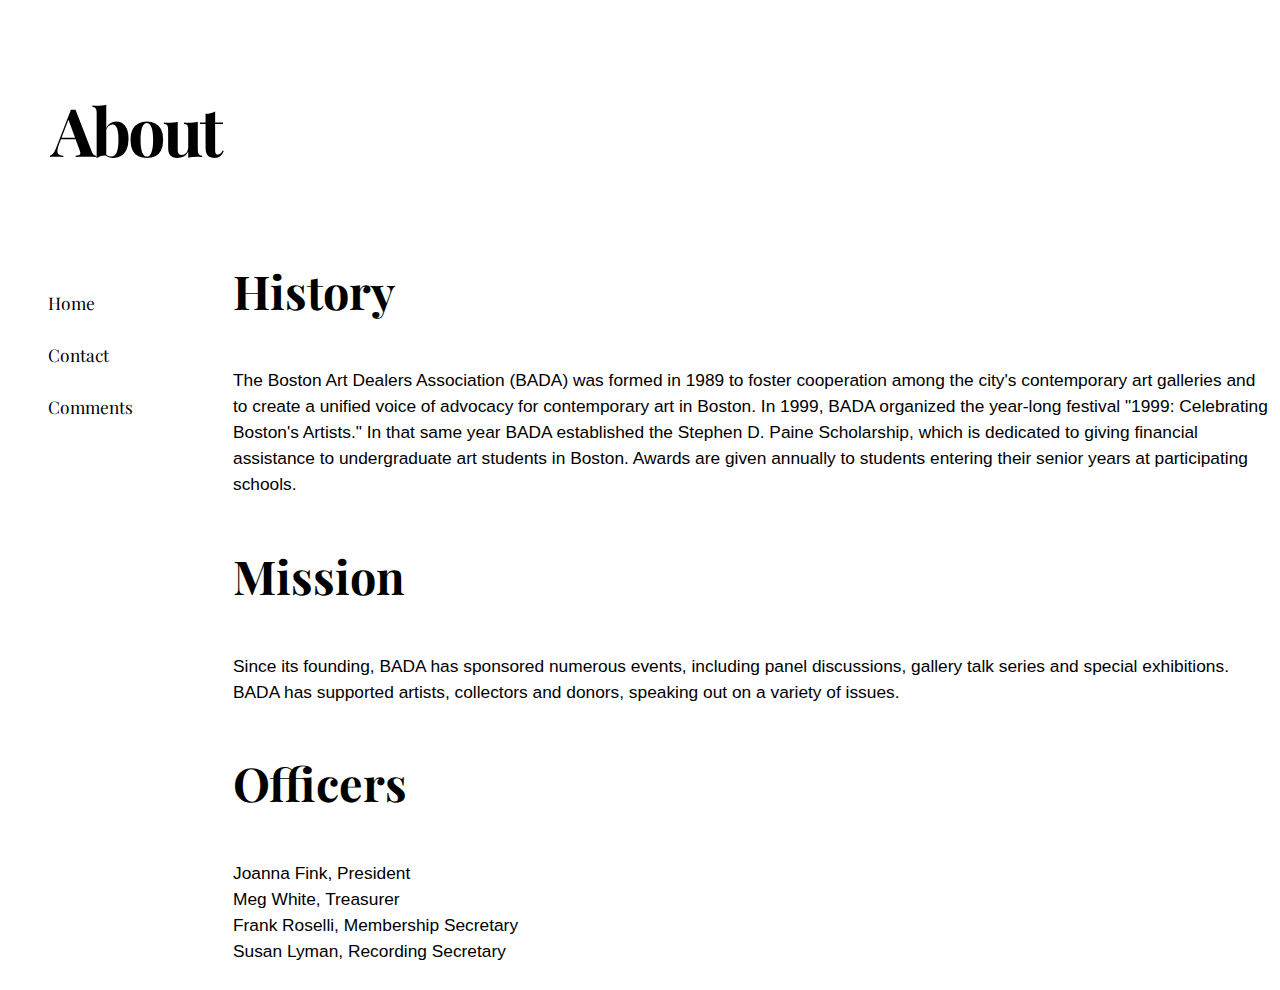
<file: about.html>
<!DOCTYPE html>
<html lang="en">
<head>
    <meta charset="UTF-8">
    <meta name="viewport" content="width=device-width, initial-scale=1.0">
    <meta http-equiv="X-UA-Compatible" content="ie=edge">
    <link href="https://fonts.googleapis.com/css?family=Playfair+Display&display=swap" rel="stylesheet">
    <link type="text/css" rel="stylesheet" href="bada.css">
    <title>About BADA</title>
    <style>
        a:link{
            color: black;
        }
        li{
            line-height: 3.0;
        }
        .container{
            display: flex;
        }
        nav{
            flex-basis: 200px;
        }
        main{
            padding-left: 100px;
        }
        p{
            font-family: arial, 'Playfair Display', serif;
            font-size: 13pt;
            line-height: 1.5;
        }
    </style>

</head>
<body>
    <h2>&nbsp;About</h2>
    <div class="container">
        <nav>
            <ul>
                <li><a href="index.html" title="Home">Home</a></li><br />
                <li><a href="contact.html" title="Contact">Contact</a></li><br />
                <li><a href="comments.html" target="_blank" title="Assignment Comments">Comments</a></li>
            </ul>
        </nav>
        <main>
            <h3 style="margin-top: 0">History</h3>
            <p>
                    The Boston Art Dealers Association (BADA) was formed in 1989 to foster cooperation among the city's
                    contemporary art galleries and to create a unified voice of advocacy for contemporary art in Boston.
                    In 1999, BADA organized the year-long festival "1999: Celebrating Boston's Artists." In that same year BADA established the Stephen D. Paine Scholarship, which is dedicated to giving financial assistance to undergraduate art students in Boston. Awards are given annually to students entering their senior years at participating schools.
            </p>
            <h3>Mission</h3>
            <p>
                    Since its founding, BADA has sponsored numerous events, including panel discussions, gallery talk series and special exhibitions. BADA has supported artists, collectors and donors, speaking out on a variety of issues.
            </p>
            <h3>Officers</h3>
            <p>
                Joanna Fink, President<br />
                Meg White, Treasurer<br />
                Frank Roselli, Membership Secretary<br />
                Susan Lyman, Recording Secretary
            </p>
        </main>
    </div>
</body>
</html>
</file>
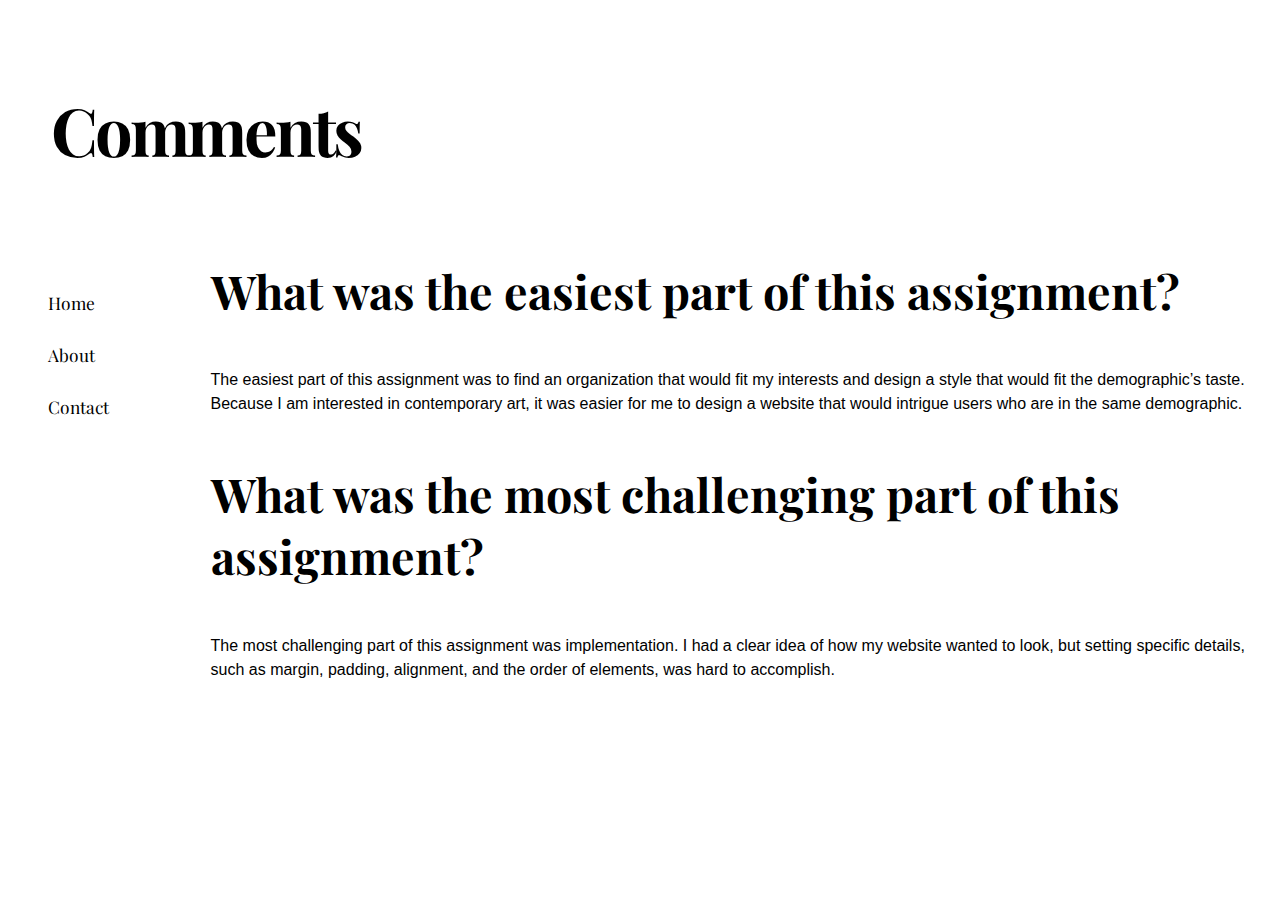
<file: comments.html>
<!DOCTYPE html>
<html lang="en">
<head>
    <meta charset="UTF-8">
    <meta name="viewport" content="width=, initial-scale=1.0">
    <meta http-equiv="X-UA-Compatible" content="ie=edge">
    <link href="https://fonts.googleapis.com/css?family=Playfair+Display&display=swap" rel="stylesheet">
    <link type="text/css" rel="stylesheet" href="bada.css">
    <title>Assignment Comments</title>
    <style>
        a:link{
            color: #000;
        }
        li{
            line-height: 3.0;
        }
        .container{
            display: flex;
        }
        nav{
            flex-basis: 200px;
        }
        main{
            padding-left: 100px;
        }
        p{
            font-family: arial, 'Playfair Display', serif;
            font-size: 12pt;
            line-height: 1.5;
        }
    </style>
</head>
<body>
    <h2>&nbsp;Comments</h2>
    <div class="container">
        <nav>
            <ul>
                <li><a href="index.html" title="Home">Home</a></li><br />
                <li><a href="about.html" title="About">About</a></li><br />
                <li><a href="contact.html" title="Contact">Contact</a></li>
            </ul>
        </nav>
        <main>
            <h3 style="margin-top: 0;">What was the easiest part of this assignment?</h3>
            <p>
                    The easiest part of this assignment was to find an organization that would fit my interests and design a style
                    that would fit the demographic’s taste. Because I am interested in contemporary art, it was easier for me to
                    design a website that would intrigue users who are in the same demographic.
            </p>
            <h3>What was the most challenging part of this assignment?</h3>
            <p>
                    The most challenging part of this assignment was implementation. I had a clear idea of how my website wanted to
                    look, but setting specific details, such as margin, padding, alignment, and the order of elements, was hard to
                    accomplish.
            </p>
        </main>
    </div>
</body>
</html>
</file>
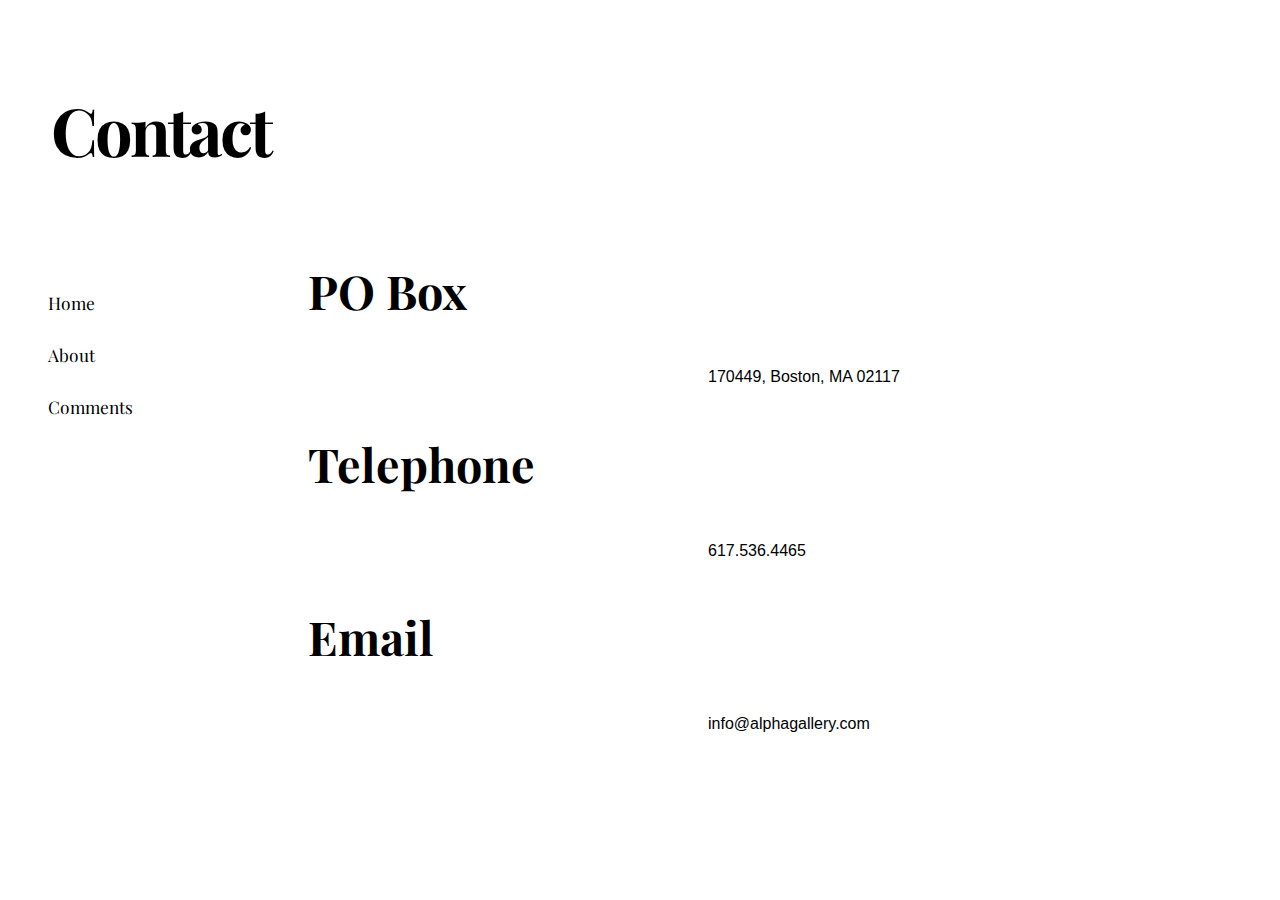
<file: contact.html>
<!DOCTYPE html>
<html lang="en">
<head>
    <meta charset="UTF-8">
    <meta name="viewport" content="width=device-width, initial-scale=1.0">
    <meta http-equiv="X-UA-Compatible" content="ie=edge">
    <link href="https://fonts.googleapis.com/css?family=Playfair+Display&display=swap" rel="stylesheet">
    <link type="text/css" rel="stylesheet" href="bada.css">
    <title>BADA Contact</title>
    <style>
        a:link{
            color: #000;
        }
        li{
            line-height: 3.0;
        }
        .container{
            display: flex;
        }
        nav{
            flex-basis: 200px;
        }
        main{
            padding-left: 100px;
        }
        p{
            margin-left: 400px;
            font-family: arial, 'Playfair Display', serif;
            font-size: 12pt;
        }
    </style>
</head>
<body>
    <h2>&nbsp;Contact</h2>
    <div class="container">
        <nav>
            <ul>
                <li><a href="index.html" title="Home">Home</a></li><br />
                <li><a href="about.html" title="About">About</a></li><br />
                <li><a href="comments.html" target="_blank" title="Assignment Comments">Comments</a></li>
            </ul>
        </nav>
        <main>
            <h3 style="margin-top: 0;">PO Box</h3>
            <p>
                170449, Boston, MA 02117
            </p>
            <h3>Telephone</h3>
            <p>
                617.536.4465
            </p>
            <h3>Email</h3> 
            <p>
               info@alphagallery.com
            </p>
        </main>
    </div>
</body>
</html>
</file>
<file: bada.css>
h2{
    font-family: 'Playfair Display', serif;
    font-size: 50pt;
    letter-spacing: -3px;
    padding: 30px;
}

h2:hover{
    transition: padding 0.8s;
    background: #000;
    padding: 40pt;
    color: #fff;
}

h3{
    font-family: 'Playfair Display', serif;
    font-size: 35pt;
}

a{
    text-decoration: none;
    transition-timing-function: ease;
}

a:visited{
    color: #000; 
}

ul{
    line-height: 2.0;
    list-style-type: none;
    font-size: 13pt;
    font-family: 'Playfair Display', serif;
}

li{
    display: inline-block;
    transition-timing-function: ease-out;
}

a:hover{
    transition: padding 0.8s;
    background: #000;
    padding: 15px;
    color: #fff;
}
</file>
